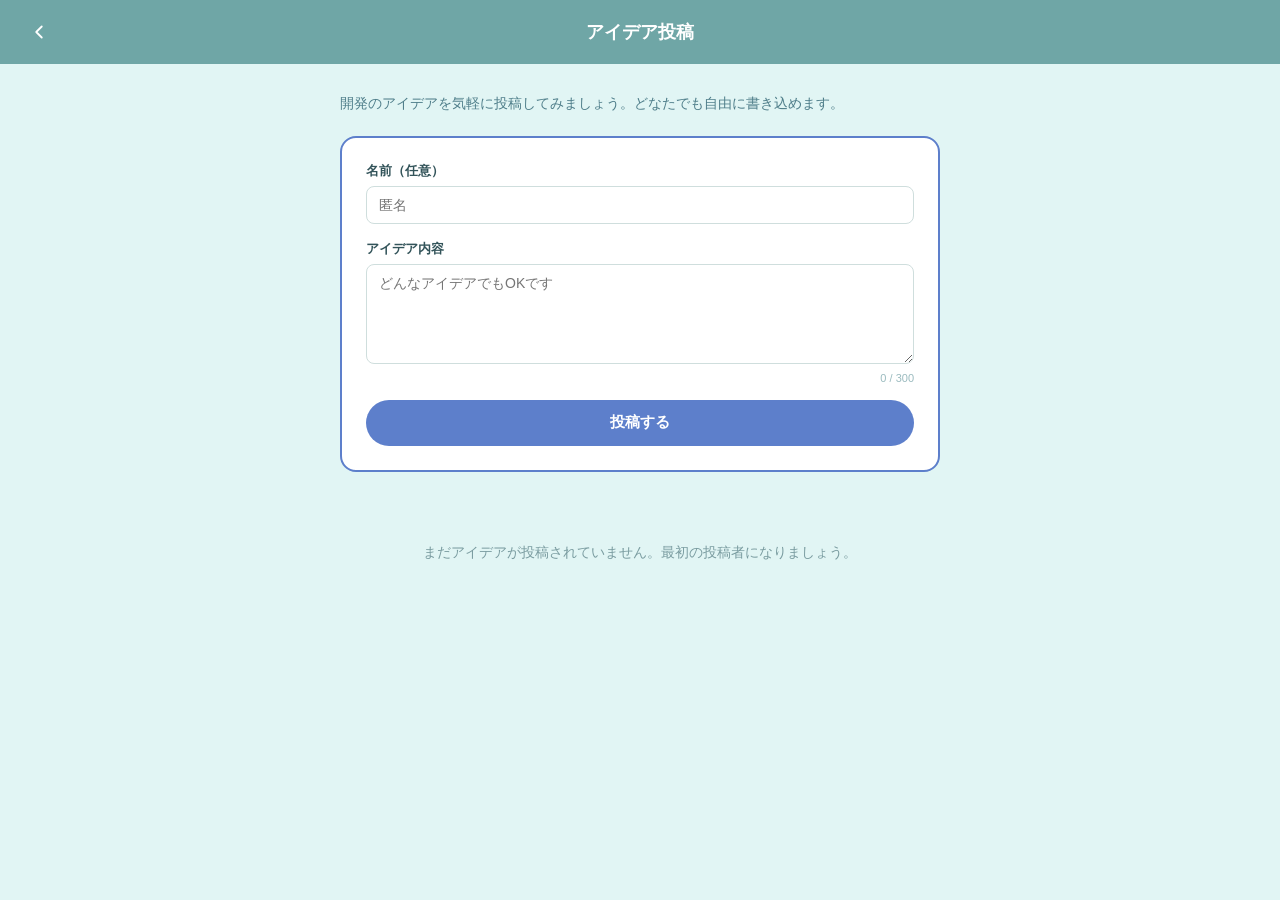
<file: index.html>
<!DOCTYPE html>
<html lang="ja">
<head>
<meta charset="UTF-8">
<meta name="viewport" content="width=device-width, initial-scale=1.0">
<title>loper - IdeaShare</title>
<link rel="icon" href="images/loper_MainIcon.png">
<link rel="stylesheet" href="Idea.css">
</head>
<body>
<div class="idea-app">

  <header class="idea-header">
    <a href="https://11kawauso.github.io/loper/" class="idea-back-btn" aria-label="メイン画面へ戻る">
      <svg width="22" height="22" viewBox="0 0 24 24" fill="none" stroke="currentColor" stroke-width="2" stroke-linecap="round" stroke-linejoin="round"><polyline points="15 18 9 12 15 6"></polyline></svg>
    </a>
    <h1 class="idea-header-title">アイデア投稿</h1>
    <div class="idea-header-spacer"></div>
  </header>

  <main class="idea-main">
    <p class="idea-intro">開発のアイデアを気軽に投稿してみましょう。どなたでも自由に書き込めます。</p>

    <form class="idea-form" id="ideaForm">
      <div class="idea-form-group">
        <label for="ideaNameInput">名前（任意）</label>
        <input type="text" id="ideaNameInput" maxlength="20" placeholder="匿名">
      </div>

      <div class="idea-form-group">
        <label for="ideaTextInput">アイデア内容</label>
        <textarea id="ideaTextInput" maxlength="300" placeholder="どんなアイデアでもOKです" required></textarea>
        <span class="idea-char-counter" id="ideaCharCounter">0 / 300</span>
      </div>

      <button type="submit" class="idea-submit-btn">投稿する</button>
    </form>

    <div class="idea-list" id="ideaList">
      <!-- JSで生成 -->
    </div>
  </main>

</div>

<script src="idea.js"></script>
</body>
</html>
</file>
<file: Idea.css>
:root {
  --header-bg: #6FA6A6;
  --content-bg: #E1F5F4;
  --card-bg: #FFFFFF;
  --card-border: #5D7FCB;
  --text-dark: #33545A;
  --tag-pill-text: #4F7E8A;
  --scrollbar-track: #CDE7E5;
  --scrollbar-thumb: #8FC0BD;
}

* {
  margin: 0;
  padding: 0;
  box-sizing: border-box;
}

html, body {
  font-family: "Hiragino Kaku Gothic ProN", "Hiragino Sans", "Yu Gothic UI", "Meiryo", sans-serif;
  color: var(--text-dark);
  background: var(--content-bg);
}

.idea-app {
  min-height: 100vh;
  display: flex;
  flex-direction: column;
}

/* ================= ヘッダー ================= */
.idea-header {
  display: flex;
  align-items: center;
  height: 64px;
  background: var(--header-bg);
  padding: 0 20px;
  flex-shrink: 0;
  color: #fff;
}

.idea-back-btn {
  width: 38px;
  height: 38px;
  border-radius: 50%;
  display: flex;
  align-items: center;
  justify-content: center;
  color: #fff;
  text-decoration: none;
  transition: background 0.15s;
  flex-shrink: 0;
}

.idea-back-btn:hover {
  background: rgba(255, 255, 255, 0.2);
}

.idea-header-title {
  flex: 1;
  text-align: center;
  font-size: 18px;
  font-weight: bold;
}

.idea-header-spacer {
  width: 38px;
  flex-shrink: 0;
}

/* ================= メイン ================= */
.idea-main {
  flex: 1;
  max-width: 640px;
  width: 100%;
  margin: 0 auto;
  padding: 28px 20px 60px;
}

.idea-intro {
  font-size: 14px;
  color: var(--tag-pill-text);
  margin-bottom: 20px;
  line-height: 1.7;
}

/* ================= 投稿フォーム ================= */
.idea-form {
  background: var(--card-bg);
  border: 2px solid var(--card-border);
  border-radius: 16px;
  padding: 24px;
  margin-bottom: 32px;
}

.idea-form-group {
  margin-bottom: 16px;
}

.idea-form-group label {
  display: block;
  font-size: 13px;
  font-weight: bold;
  margin-bottom: 6px;
  color: var(--text-dark);
}

.idea-form-group input,
.idea-form-group textarea {
  width: 100%;
  border: 1px solid #CFDEDD;
  border-radius: 8px;
  padding: 10px 12px;
  font-size: 14px;
  font-family: inherit;
  outline: none;
  color: var(--text-dark);
}

.idea-form-group input:focus,
.idea-form-group textarea:focus {
  border-color: var(--card-border);
}

.idea-form-group textarea {
  resize: vertical;
  min-height: 100px;
}

.idea-char-counter {
  display: block;
  text-align: right;
  font-size: 11px;
  color: #9BBBBF;
  margin-top: 4px;
}

.idea-char-counter.near-limit { color: #C07000; }
.idea-char-counter.at-limit { color: #D03030; }

.idea-submit-btn {
  width: 100%;
  height: 46px;
  border: none;
  border-radius: 23px;
  background: var(--card-border);
  color: #fff;
  font-size: 15px;
  font-weight: bold;
  font-family: inherit;
  cursor: pointer;
  transition: filter 0.15s;
}

.idea-submit-btn:hover {
  filter: brightness(1.05);
}

/* ================= アイデア一覧 ================= */
.idea-list {
  display: flex;
  flex-direction: column;
  gap: 14px;
}

.idea-card {
  background: var(--card-bg);
  border: 2px solid #BDE6EC;
  border-radius: 14px;
  padding: 16px 18px;
  display: flex;
  flex-direction: column;
  gap: 8px;
}

.idea-card-header {
  display: flex;
  align-items: center;
  justify-content: space-between;
}

.idea-card-name {
  font-size: 13px;
  font-weight: bold;
  color: var(--text-dark);
}

.idea-card-date {
  font-size: 12px;
  color: #7A9CA0;
}

.idea-card-text {
  font-size: 14px;
  line-height: 1.7;
  color: var(--text-dark);
  white-space: pre-wrap;
  word-break: break-word;
}

.idea-card-footer {
  display: flex;
  justify-content: flex-end;
}

.idea-like-btn {
  border: none;
  background: var(--content-bg);
  color: var(--text-dark);
  font-size: 13px;
  font-family: inherit;
  padding: 5px 14px;
  border-radius: 14px;
  cursor: pointer;
  transition: background 0.15s;
}

.idea-like-btn:hover {
  background: #CDE7E5;
}

.idea-like-btn.liked {
  color: #E0A030;
  font-weight: bold;
}

.idea-empty {
  text-align: center;
  padding: 40px 0;
  color: #7A9CA0;
  font-size: 14px;
}
</file>
